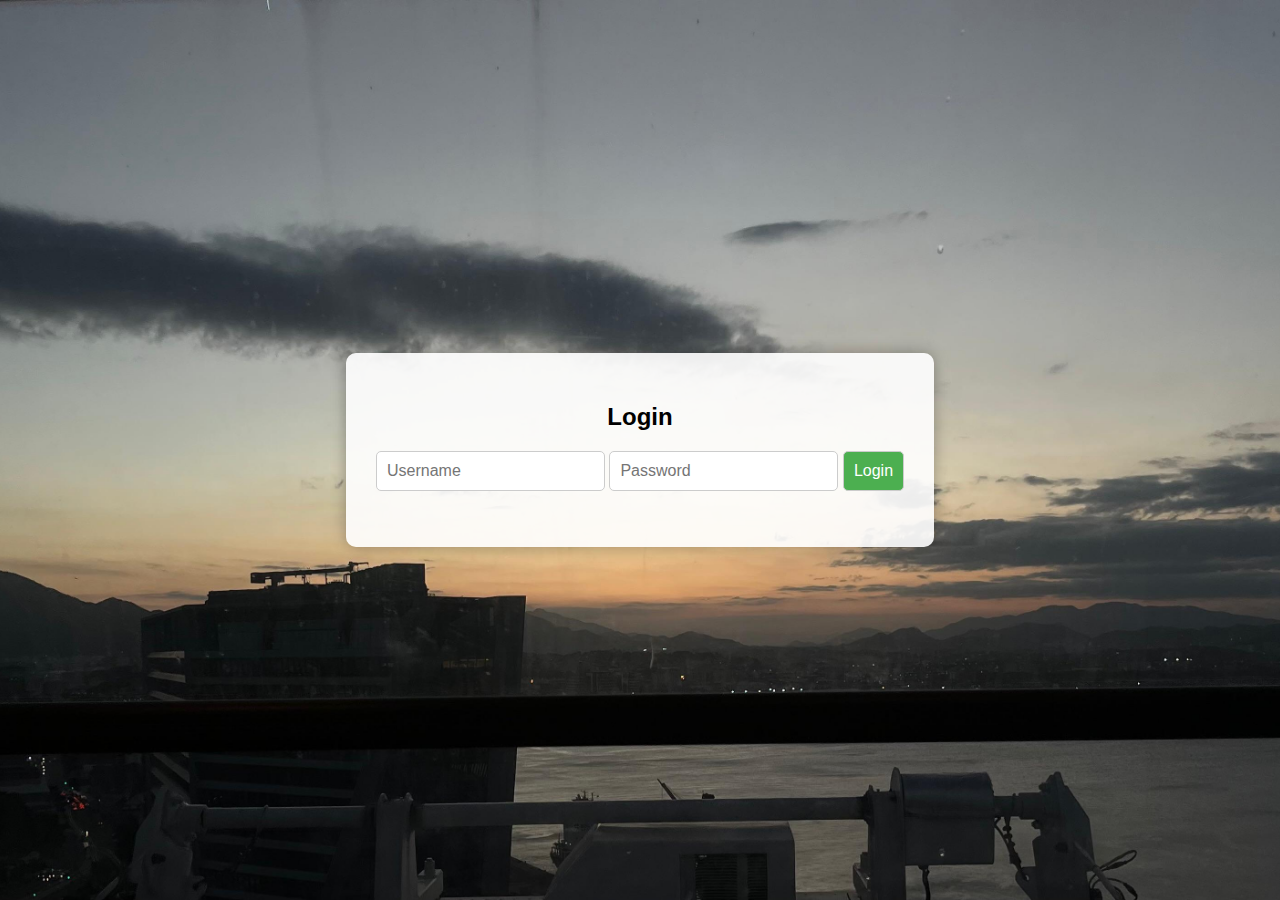
<file: index.html>
<!DOCTYPE html>
<html lang="en">
<head>
    <meta charset="UTF-8">
    <title>Login</title>
    <link rel="stylesheet" href="style.css">
</head>
<body>
    <div class="login-container">
        <form id="loginForm">
        <h2>Login</h2>
        <input type="text" id="username" placeholder="Username" autocomplete="username" required>
        <input type="password" id="password" placeholder="Password" autocomplete="current-password" required>
            <!--label>
            <input type="checkbox" id="showPassword"> Mostrar senha
            </label!-->

        <button type="submit">Login</button>
        
        <!-- Aqui vai aparecer a mensagem de erro -->
        <p id="errorMessage" style="color: red;"></p>
    </form>

    <script src="script.js"></script>
</body>
</html>
</file>
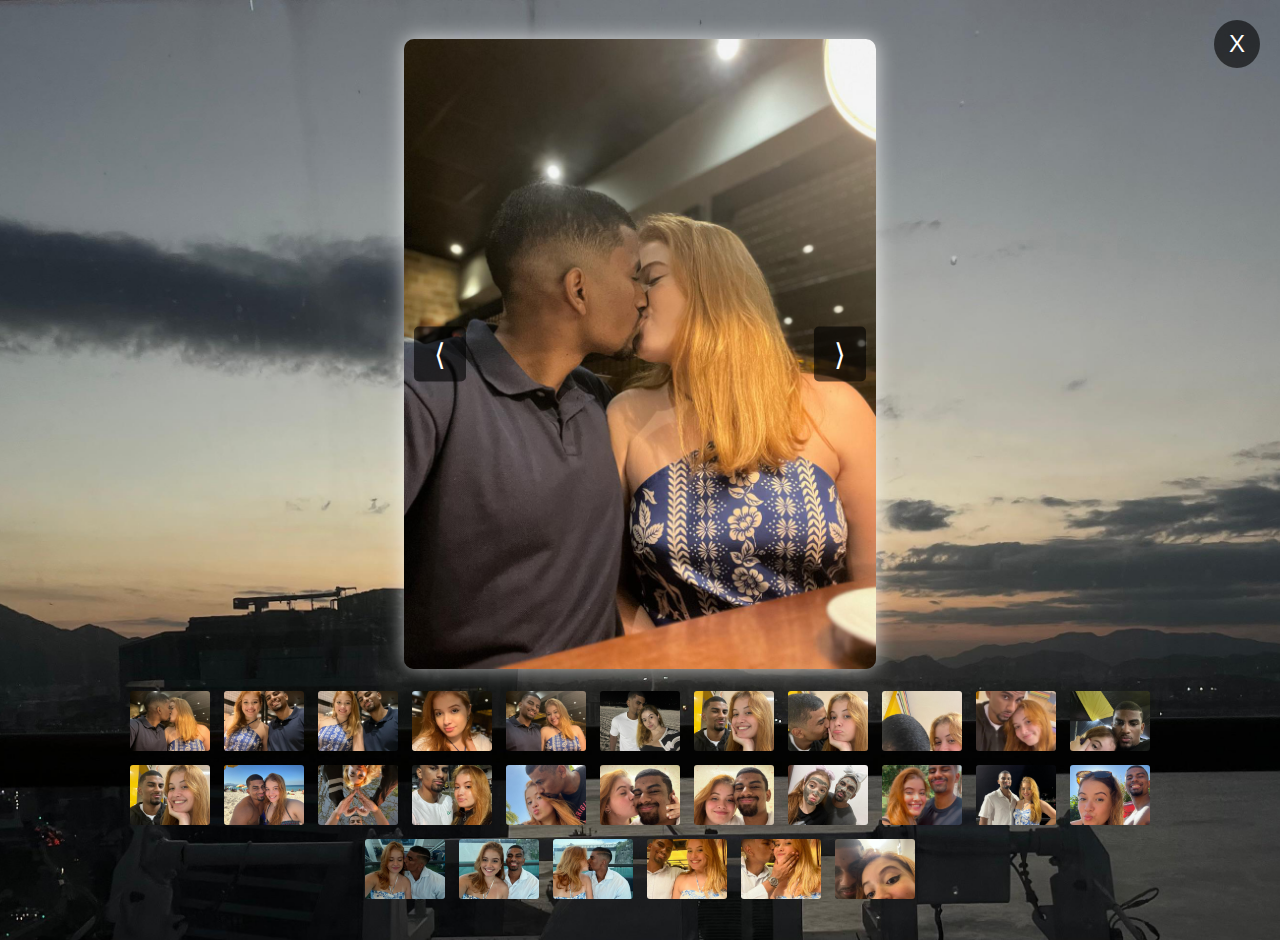
<file: galeria.html>
<!DOCTYPE html>
<html lang="en">
<head>
    <meta charset="UTF-8">
    <title>Memories</title>
    <link rel="stylesheet" href="style.css">
</head>
<body class="gallery-page">

     <button id="closeButton" class="close-button">X</button>

    <!-- Galeria de imagens -->
    <div class="gallery-container">
        <button id="prevButton" class="gallery-button">⟨</button>
        <img id="galleryImage" src="imagens/imagem1.jpeg" alt="Memories">
        <button id="nextButton" class="gallery-button">⟩</button>
    </div>

    <!-- Miniaturas -->
    <div class="thumbnails" id="thumbnails"></div>

    <script src="galeria.js"></script>
</body>
</html>
</file>
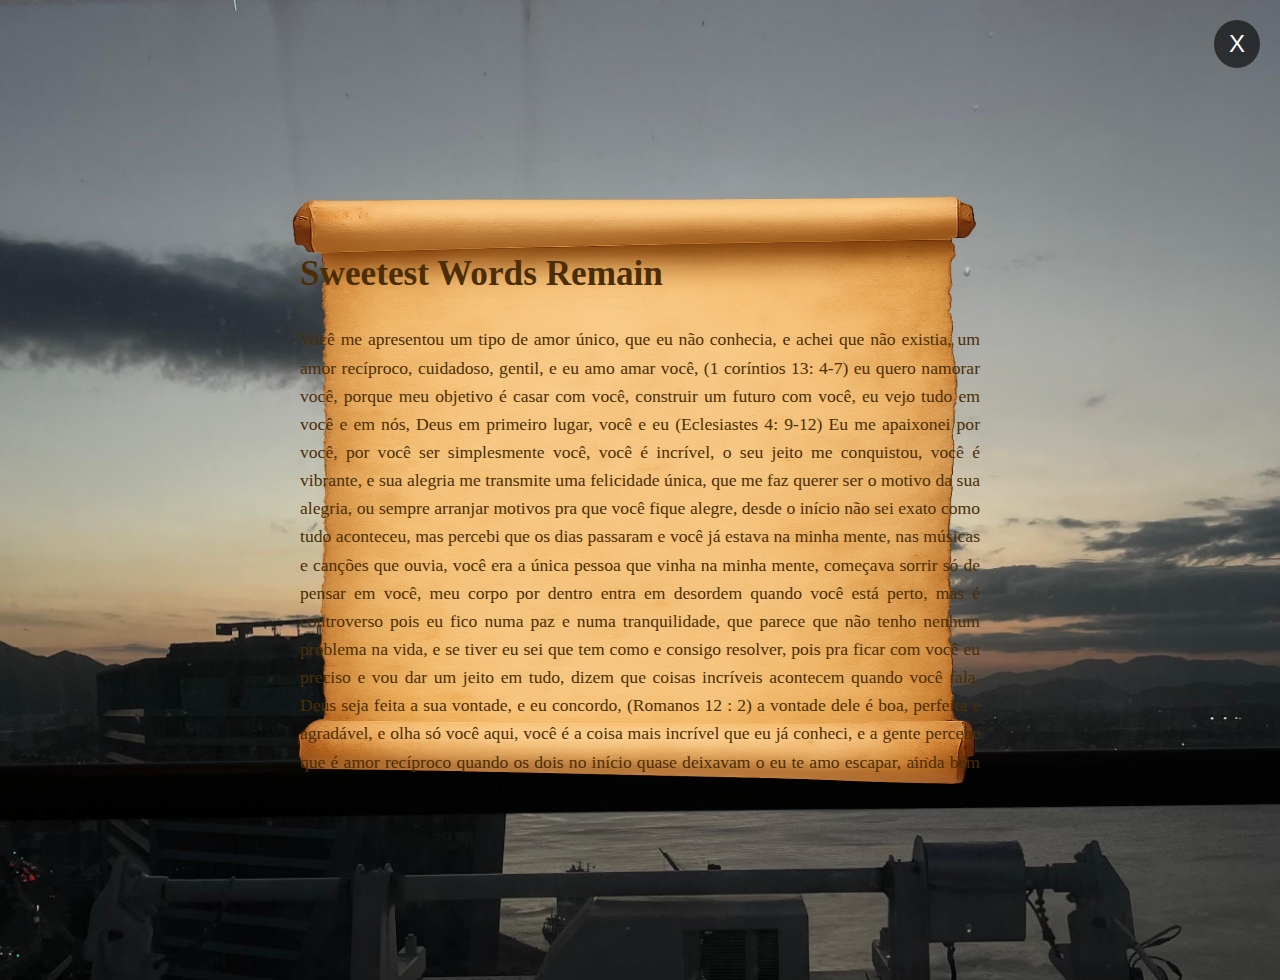
<file: texto.html>
<!DOCTYPE html>
<html lang="en">

<head>
  <meta charset="UTF-8">
  <title>Sweetest Words Remain</title>
  <link rel="stylesheet" href="style.css">
</head>

<body class="text-page">

  <!-- Botão de voltar -->
  <button id="closeButtonText" class="close-button">X</button>

  <!-- Container do pergaminho -->
  <div class="scroll-container">
    <div class="scroll-wrapper">
      <img src="imagens/pergaminho.png" alt="Pergaminho" class="scroll-image">
      <div class="text-on-scroll">
        <h1> Sweetest Words Remain</h1>
        <p>
          Você me apresentou um tipo de amor único, que eu não conhecia, e achei que não existia,
          um amor recíproco, cuidadoso, gentil, e eu amo amar você, (1 coríntios 13: 4-7)
          eu quero namorar você, porque meu objetivo é casar com você, construir um futuro com você,
          eu vejo tudo em você e em nós, Deus em primeiro lugar, você e eu (Eclesiastes 4: 9-12)
          Eu me apaixonei por você, por você ser simplesmente você, você é incrível, o seu jeito me conquistou,
          você é vibrante, e sua alegria me transmite uma felicidade única, que me faz querer ser o motivo da sua
          alegria,
          ou sempre arranjar motivos pra que você fique alegre, desde o início não sei exato como tudo aconteceu,
          mas percebi que os dias passaram e você já estava na minha mente, nas músicas e canções que ouvia,
          você era a única pessoa que vinha na minha mente, começava sorrir só de pensar em você,
          meu corpo por dentro entra em desordem quando você está perto,
          mas é controverso pois eu fico numa paz e numa tranquilidade, que parece que não tenho nenhum problema na
          vida,
          e se tiver eu sei que tem como e consigo resolver, pois pra ficar com você eu preciso e vou dar um jeito em
          tudo,
          dizem que coisas incríveis acontecem quando você fala, Deus seja feita a sua vontade, e eu concordo, (Romanos
          12 : 2)
          a vontade dele é boa, perfeita e agradável, e olha só você aqui, você é a coisa mais incrível que eu já
          conheci,
          e a gente percebe que é amor recíproco quando os dois no início quase deixavam o eu te amo escapar,
          ainda bem que agora não precisamos parecer loucos e emocionados, eu posso falar pra você tranquilamente TE
          AMO,
          e mais que isso te provar que te amo, e posso falar para todo mundo, que amo VOCÊ,
          e que você é a pessoa mais maravilhosamente incrível que eu já conheci,
          e eu tenho certeza que é a pessoa que eu quero passar o restante dos meus dias de vida,
          temos tantas metas e sonhos pra realizar, antes eu não pensava não planejava algumas metas,
          tinha sonhos que não pensava mais, mas Deus me trouxe você, e me mostrou que com você eu posso sonhar e
          planejar,
          e os poucos planos que eu tinha sozinho, não preciso fazer sozinho, vão ser incríveis sendo realizados com
          você.
          Que Deus esteja sempre em prioridade no nosso relacionamento, que possam enxergar um relacionamento cristão,
          e vejam que o amor verdadeiro existe, e não é aquele que não passa por problemas, mas sim igual a gente já é
          desde agora,
          conversativo e que se preocupa em não magoar ou entristecer o outro, que faz de tudo pra ver o outro feliz,
          e que resolve as coisas juntos, é eu por você, você por mim, e Deus por nós.
          Você faz as coisas parecerem leves, desde que eu te conheci eu sinto que estou na minha melhor versão,
          e você é a mulher que eu imagino todos os dias do meu lado, quando eu acordar, quando eu for dormir, quando eu
          viajar,
          a pessoa que se adoecer eu vou estar do lado cuidando de cada detalhe, e não vou me importar com nada, o seu
          coração é lindo,
          e eu sou muito feliz por ter um espaço nele, hoje eu te faço o primeiro dos dois pedidos, que eu tive certeza
          que te faria quando te conheci…
        </p>

        </br>



        </p>
        Oi meu amorzinho!
        Você me pediu o texto do pedido de namoro, e eu gostaria que ele sempre estivesse com você,
        Bom, pelo menos sempre que estiver com celular você vai ter acesso kakak
        Não vai precisar andar com um pergaminho pela rua akkakak
        Espero que tenha gostado das rosas, do pergaminho e do nosso site, fiz tudo com muito amor,
        Te amo muito. Minha Princesa
        </p>

      </div>
    </div>
  </div>

  <script>
    // Botão de fechar - Voltar para tela de boas-vindas
    document.getElementById('closeButtonText').addEventListener('click', () => {
      window.location.href = 'welcome.html';
    });
  </script>
</body>
</file>
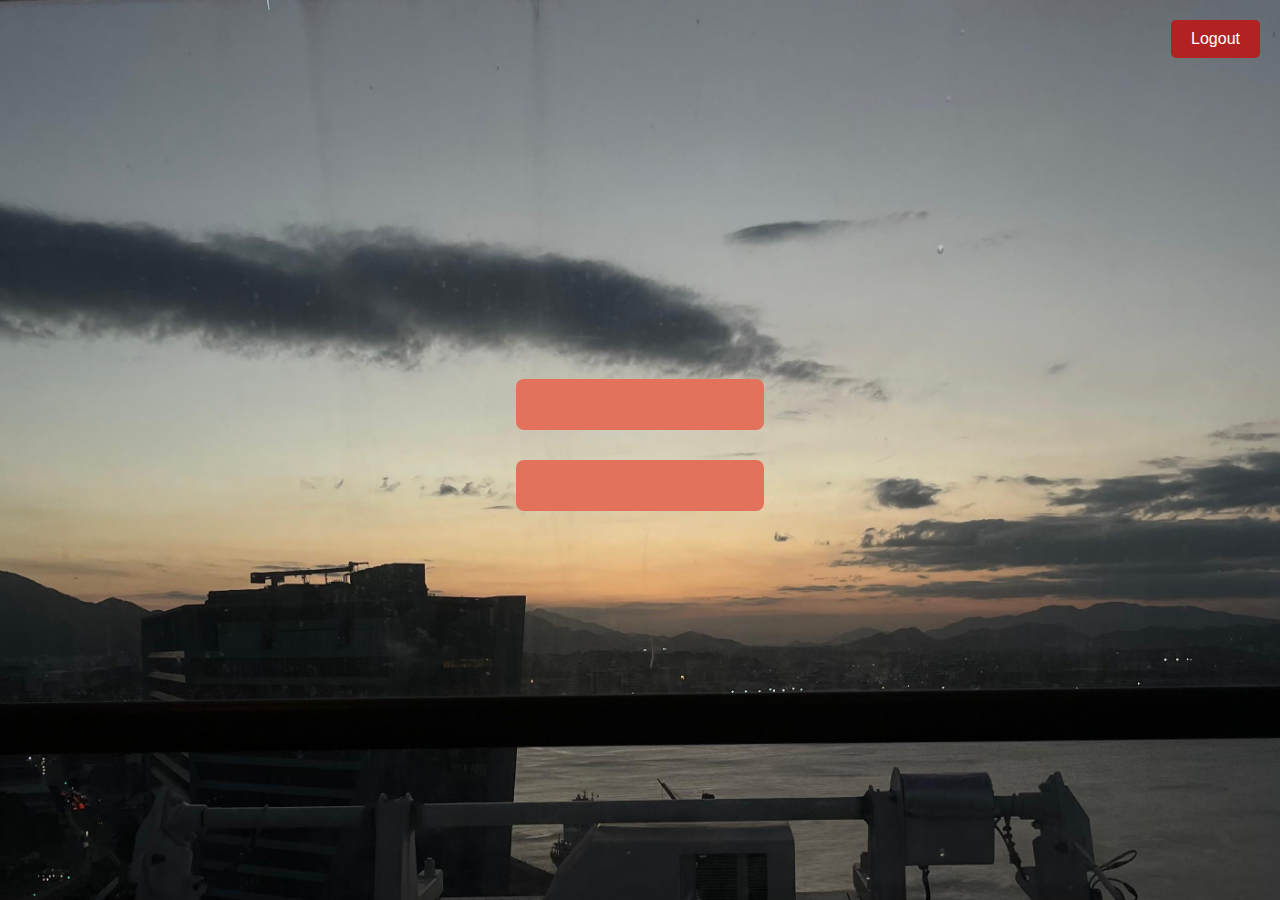
<file: welcome.html>
<!DOCTYPE html>

<html lang="en">
<head>
    <meta charset="UTF-8">
    <title>Bem-vindo</title>
    <link rel="stylesheet" href="style.css">
</head>
<script src="script.js"></script>
<body class="welcome-page">

    <!-- Container para centralizar os botões -->
    <div class="button-container">
        <button class="welcome-button" onclick="location.href='galeria.html'">Memories</button>
        <button class="welcome-button" onclick="location.href='texto.html'">Sweetest words remain</button>
        <button id="logoutButton" class="logout-button">Logout</button>
        <script src="script.js"></script>
    </div>

</body>
</html>
</file>
<file: style.css>
/* ========================= */
/* === ESTILO DA TELA DE LOGIN === */
/* ========================= */

body {
    margin: 0;
    padding: 0;
    height: 100vh;
    background-image: url('imagens/ceu.jpg'); /* Imagem de fundo da tela de login */
    background-size: cover;
    background-position: center;
    display: flex;
    justify-content: center;
    align-items: center;
    font-family: Arial, sans-serif;
}

/* Caixa de login */
.login-container {
    background-color: rgba(255, 255, 255, 0.9); /* Caixa semi-transparente */
    padding: 30px;
    border-radius: 10px;
    box-shadow: 0 0 15px rgba(0, 0, 0, 0.3); /* Sombra para destacar */
    text-align: center;
}

/* Inputs e botão da tela de login */
input, button {
    padding: 10px;
    font-size: 16px;
    margin-bottom: 10px;
    border: 1px solid #ccc;
    border-radius: 5px;
}

button {
    background-color: #4CAF50;
    color: white;
    cursor: pointer;
    transition: background-color 0.3s ease; /* Efeito de transição */
}

button:hover {
    background-color: #45a049;
}

/* Mensagem de erro */
#errorMessage {
    margin-top: 10px;
    color: red;
}


/* ========================= */
/* === ESTILO DA TELA DE BOAS-VINDAS === */
/* ========================= */

/* Estilo exclusivo da tela de boas-vindas */
.welcome-page {
    margin: 0;
    padding: 0;
    height: 100vh;
    background-image: url('imagens/ceu.jpg'); /* Imagem de fundo da tela de boas-vindas */
    background-size: cover;
    background-position: center;
    display: flex;
    justify-content: center;
    align-items: center;
    font-family: Arial, sans-serif;
    text-align: center;
}

/* Container dos botões flutuantes */
.button-container {
    display: flex;
    flex-direction: column; /* Empilha os botões */
    gap: 20px;              /* Espaço entre os botões */
}

/* Estilo dos botões da tela de boas-vindas */
.welcome-button {
    padding: 15px 30px;
    font-size: 18px;
    border: none;
    border-radius: 8px;
    background-color: #e2725b; /* Cor semi-transparente */
    color: #e2725b;
    cursor: pointer;
    transition: background-color 0.3s ease; /* Efeito de transição */
}

/* Efeito hover para os botões da tela de boas-vindas */
.welcome-button:hover {
    background-color: rgba(0, 0, 0, 0.9); /* Cor mais escura no hover */
}

/* Página da galeria */
.gallery-page {
    margin: 0;
    padding: 20px;
    height: 100vh;
    background-color: black;
    display: flex;
    flex-direction: column; /* Alinha verticalmente */
    justify-content: center;
    align-items: center;
}

/* Container da foto grande com os botões */
.gallery-container {
    display: flex;
    align-items: center;
    justify-content: center;
    position: relative;
    max-width: 90%;
    max-height: 80%;
}

/* Imagem grande */
.gallery-container img {
    max-width: 80vw;
    max-height: 70vh;
    border-radius: 10px;
    box-shadow: 0 0 20px rgba(255, 255, 255, 0.7);
}

/* Botões de avançar e voltar */
.gallery-button {
    background-color: rgba(0, 0, 0, 0.6);
    color: white;
    border: none;
    font-size: 30px;
    padding: 10px 20px;
    cursor: pointer;
    position: absolute;
    top: 50%;
    transform: translateY(-50%);
    transition: background-color 0.3s ease;
}

#prevButton {
    left: 10px;
}

#nextButton {
    right: 10px;
}

.gallery-button:hover {
    background-color: rgba(0, 0, 0, 0.9);
}

.logout-button {
  position: absolute;
  top: 20px;
  right: 20px;
  padding: 10px 20px;
  background-color: #b22222;
  color: white;
  border: none;
  border-radius: 5px;
  font-size: 16px;
  cursor: pointer;
  z-index: 10;
  transition: background-color 0.3s ease;
}

.logout-button:hover {
  background-color: #8b0000;
}

/* Miniaturas abaixo da foto grande */
.thumbnails {
    margin-top: 20px;
    display: flex;
    justify-content: center;
    flex-wrap: wrap;
    gap: 10px;
    max-width: 90%;
}

/* Estilo das miniaturas */
.thumbnails img {
    width: 80px;
    height: 60px;
    object-fit: cover;
    border-radius: 5px;
    cursor: pointer;
    transition: transform 0.2s, box-shadow 0.2s;
    border: 2px solid transparent;
}

.thumbnails img:hover {
    transform: scale(1.1);
    box-shadow: 0 0 10px rgba(255, 255, 255, 0.7);
}

/* Miniatura selecionada */
.thumbnail-selected {
    border: 2px solid white;
}
.close-button {
    position: absolute;
    top: 20px;
    right: 20px;
    background-color: rgba(0, 0, 0, 0.6);
    color: white;
    border: none;
    font-size: 24px;
    padding: 10px 15px;
    cursor: pointer;
    border-radius: 50%;
    transition: background-color 0.3s ease;
}

.close-button:hover {
    background-color: rgba(0, 0, 0, 0.9);
}

/* Estilo da página de texto */
.text-page {
    margin: 0;
    padding: 40px;
    height: 100vh;
    background-image: url('imagens/ceu.jpg'); /* Você pode usar a mesma imagem da tela de boas-vindas */
    background-size: cover;
    background-position: center;
    display: flex;
    justify-content: center;
    align-items: center;
    font-family: Arial, sans-serif;
    text-align: center;
    color: white;
}

/* Caixa do texto */
.text-container {
    background-color: rgba(0, 0, 0, 0.7);
    padding: 30px;
    border-radius: 15px;
    max-width: 800px;
    box-shadow: 0 0 20px rgba(0, 0, 0, 0.5);
}

/* Título */
.text-container h1 {
    margin-bottom: 20px;
    font-size: 36px;
}

/* Parágrafos */
.text-container p {
    font-size: 18px;
    line-height: 1.6;
}

.scroll-container {
  position: relative;
  max-width: 900px; /* limite para evitar corte */
  width: 90vw;      /* responsivo */
  margin: 0 auto;
}

.scroll-image {
  width: 100%;
  height: 80vh;
  display: block;
  border-radius: 80px;
}

.text-on-scroll {
  position: absolute;
  top: 10%;
  left: 10%;
  right: 10%;
  bottom: 10%;
  overflow-y: auto;
  padding: 20px;
  background-color: transparent;
  text-align: justify;
  color: #4b2e05;
  font-family: Georgia, serif;
  font-size: 1.1rem;
  line-height: 1.6;
  z-index: 2;
}

.scroll-image {
  width: 100%;
  height: auto;
  max-height: 80vh;
  display: block;
  border-radius: 80px;
}
</file>
